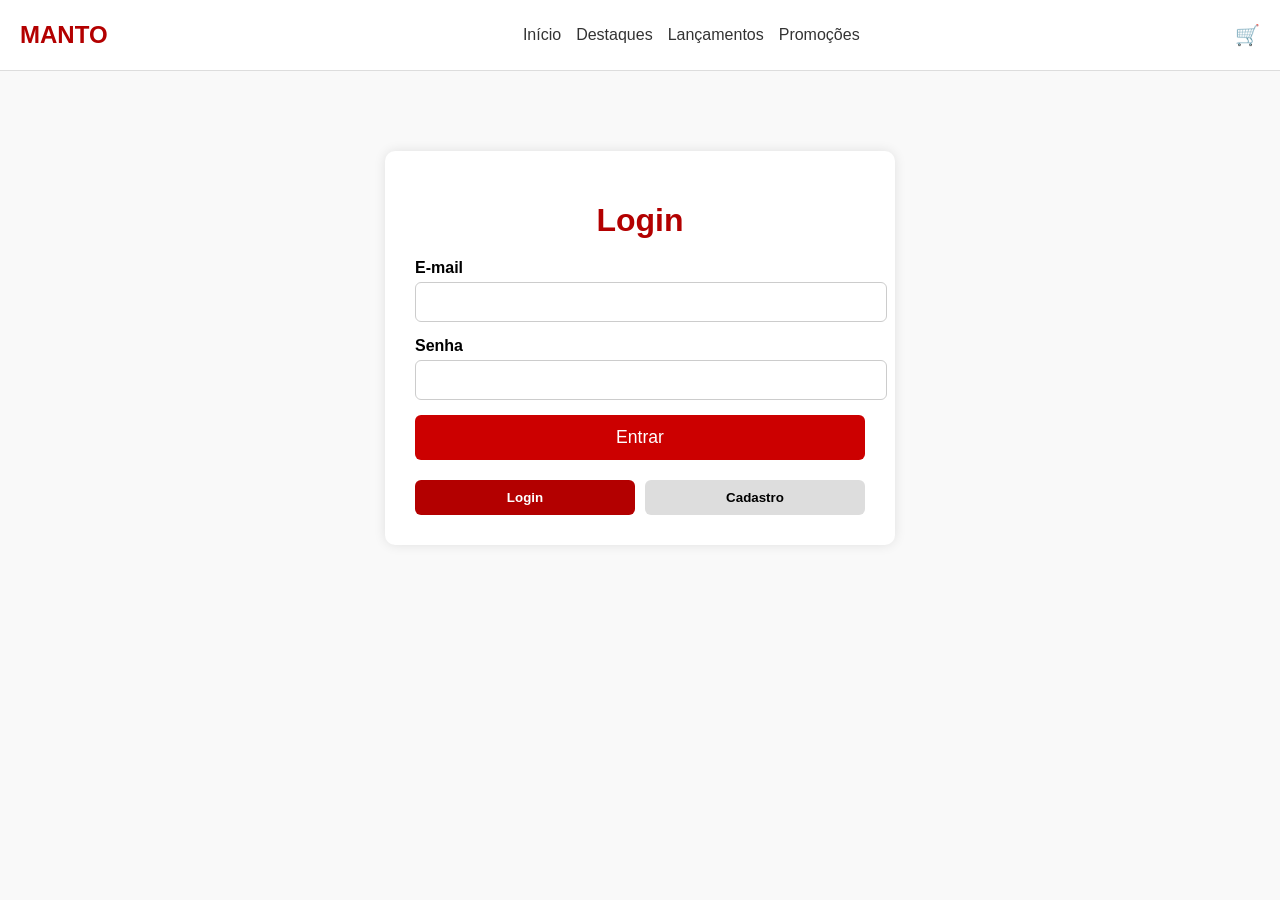
<file: cadastro.html>
<!DOCTYPE html>
<html lang="pt-BR">
<head>
  <meta charset="UTF-8" />
  <meta name="viewport" content="width=device-width, initial-scale=1.0"/>
  <title>Login / Cadastro | MANTO</title>
  <style>
    body {
      font-family: 'Segoe UI', Tahoma, Geneva, Verdana, sans-serif;
      background-color: #f9f9f9;
      margin: 0;
    }

    .container {
      max-width: 450px;
      margin: 80px auto;
      background: white;
      padding: 30px;
      border-radius: 10px;
      box-shadow: 0 0 12px rgba(0,0,0,0.1);
    }

    h1 {
      text-align: center;
      color: #b30000;
      margin-bottom: 20px;
    }

    .form-group {
      margin-bottom: 15px;
    }

    label {
      display: block;
      font-weight: 600;
      margin-bottom: 5px;
    }

    input[type="text"],
    input[type="email"],
    input[type="password"] {
      width: 100%;
      padding: 10px;
      border: 1px solid #ccc;
      border-radius: 6px;
      font-size: 1rem;
    }

    input[type="submit"] {
      width: 100%;
      padding: 12px;
      background-color: #cc0000;
      color: white;
      border: none;
      font-size: 1.1rem;
      border-radius: 6px;
      cursor: pointer;
    }

    input[type="submit"]:hover {
      background-color: #990000;
    }

    .form-container {
      display: none;
    }

    .form-container.active {
      display: block;
    }

    .tabs {
      display: flex;
      justify-content: center;
      margin-top: 20px;
      gap: 10px;
    }

    .tabs button {
      flex: 1;
      padding: 10px;
      font-weight: bold;
      border: none;
      border-radius: 6px;
      background-color: #ddd;
      cursor: pointer;
    }

    .tabs button.active {
      background-color: #b30000;
      color: white;
    }

    .header {
      background-color: white;
      border-bottom: 1px solid #ddd;
      padding: 10px 20px;
      display: flex;
      justify-content: space-between;
      align-items: center;
    }

    .logo {
      font-size: 1.5rem;
      color: #b30000;
      font-weight: bold;
    }

    .navbar .nav-list {
      display: flex;
      list-style: none;
      gap: 15px;
    }

    .nav-list li a {
      text-decoration: none;
      color: #333;
      font-weight: 500;
    }

    .nav-list li a:hover {
      color: #b30000;
    }

    .icons {
      display: flex;
      gap: 10px;
    }

    .icons a {
      font-size: 20px;
      text-decoration: none;
    }
  </style>
</head>
<body>

  <!-- NAVBAR -->
  <header class="header">
    <div class="logo">MANTO</div>
    <nav class="navbar">
      <ul class="nav-list">
        <li><a href="index.html">Início</a></li>
        <li><a href="index.html#produtos">Destaques</a></li>
        <li><a href="index.html#shop">Lançamentos</a></li>
        <li><a href="index.html#Promoção">Promoções</a></li>
      </ul>
    </nav>
    <div class="icons">
      <a href="carrinho.html" title="Carrinho">🛒</a>
    </div>
  </header>

  <!-- CONTEÚDO -->
  <div class="container">
    <!-- Login -->
    <div id="loginForm" class="form-container active">
      <h1>Login</h1>
      <form id="formLogin" method="POST" action="login.php" onsubmit="return loginUsuario(event)">
        <div class="form-group">
          <label for="email">E-mail</label>
          <input type="email" id="email" name="email" required />
        </div>
        <div class="form-group">
          <label for="senha">Senha</label>
          <input type="password" id="senha" name="senha" required />
        </div>
        <div class="form-group">
          <input type="submit" value="Entrar" />
        </div>
      </form>
    </div>

    <!-- Cadastro -->
    <div id="cadastroForm" class="form-container">
      <h1>Cadastro</h1>
      <form id="formCadastro" method="POST" action="cadastrar.php" onsubmit="return cadastrarUsuario(event)">
        <div class="form-group"><label for="nome">Nome Completo</label><input type="text" id="nome" name="nome" required /></div>
        <div class="form-group"><label for="emailCadastro">E-mail</label><input type="email" id="emailCadastro" name="email" required /></div>
        <div class="form-group"><label for="senhaCadastro">Senha</label><input type="password" id="senhaCadastro" name="senha" required /></div>
        <div class="form-group"><label for="telefone">Telefone</label><input type="text" id="telefone" name="telefone" required /></div>
        <div class="form-group"><label for="cep">CEP</label><input type="text" id="cep" name="cep" required /></div>
        <div class="form-group"><label for="logradouro">Logradouro</label><input type="text" id="logradouro" name="logradouro" required readonly /></div>
        <div class="form-group"><label for="numero">Número</label><input type="text" id="numero" name="numero" required /></div>
        <div class="form-group"><label for="bairro">Bairro</label><input type="text" id="bairro" name="bairro" required readonly /></div>
        <div class="form-group"><label for="cidade">Cidade</label><input type="text" id="cidade" name="cidade" required readonly /></div>
        <div class="form-group"><label for="estado">Estado</label><input type="text" id="estado" name="estado" required readonly /></div>
        <div class="form-group"><input type="submit" value="Cadastrar" /></div>
      </form>
    </div>

    <!-- Botões -->
    <div class="tabs">
      <button class="active" onclick="showForm('login')">Login</button>
      <button onclick="showForm('cadastro')">Cadastro</button>
    </div>
  </div>

  <script>
    function showForm(formType) {
      const loginForm = document.getElementById('loginForm');
      const cadastroForm = document.getElementById('cadastroForm');
      const loginBtn = document.querySelector('.tabs button:first-child');
      const cadastroBtn = document.querySelector('.tabs button:last-child');

      if (formType === 'login') {
        loginForm.classList.add('active');
        cadastroForm.classList.remove('active');
        loginBtn.classList.add('active');
        cadastroBtn.classList.remove('active');
      } else {
        cadastroForm.classList.add('active');
        loginForm.classList.remove('active');
        cadastroBtn.classList.add('active');
        loginBtn.classList.remove('active');
      }
    }

    async function cadastrarUsuario(event) {
      event.preventDefault();
      const form = document.getElementById('formCadastro');
      const formData = new FormData(form);

      const response = await fetch('cadastrar.php', {
        method: 'POST',
        body: formData
      });

      const result = await response.json();
      alert(result.mensagem);
      if (result.status === 'ok') window.location.href = 'index.html';
    }

    async function loginUsuario(event) {
      event.preventDefault();
      const form = document.getElementById('formLogin');
      const formData = new FormData(form);

      const response = await fetch('login.php', {
        method: 'POST',
        body: formData
      });

      const result = await response.json();
      alert(result.mensagem);
      if (result.status === 'ok') window.location.href = 'index.html';
    }

    // Busca de endereço via CEP (ViaCEP)
    document.getElementById('cep').addEventListener('blur', async () => {
      const cep = document.getElementById('cep').value.replace(/\D/g, '');

      if (cep.length === 8) {
        const response = await fetch(`https://viacep.com.br/ws/${cep}/json/`);
        const data = await response.json();

        if (!data.erro) {
          document.getElementById('logradouro').value = data.logradouro;
          document.getElementById('bairro').value = data.bairro;
          document.getElementById('cidade').value = data.localidade;
          document.getElementById('estado').value = data.uf;
        } else {
          alert('CEP não encontrado.');
        }
      } else {
        alert('CEP inválido. Digite 8 números.');
      }
    });
  </script>
</body>
</html>
</file>
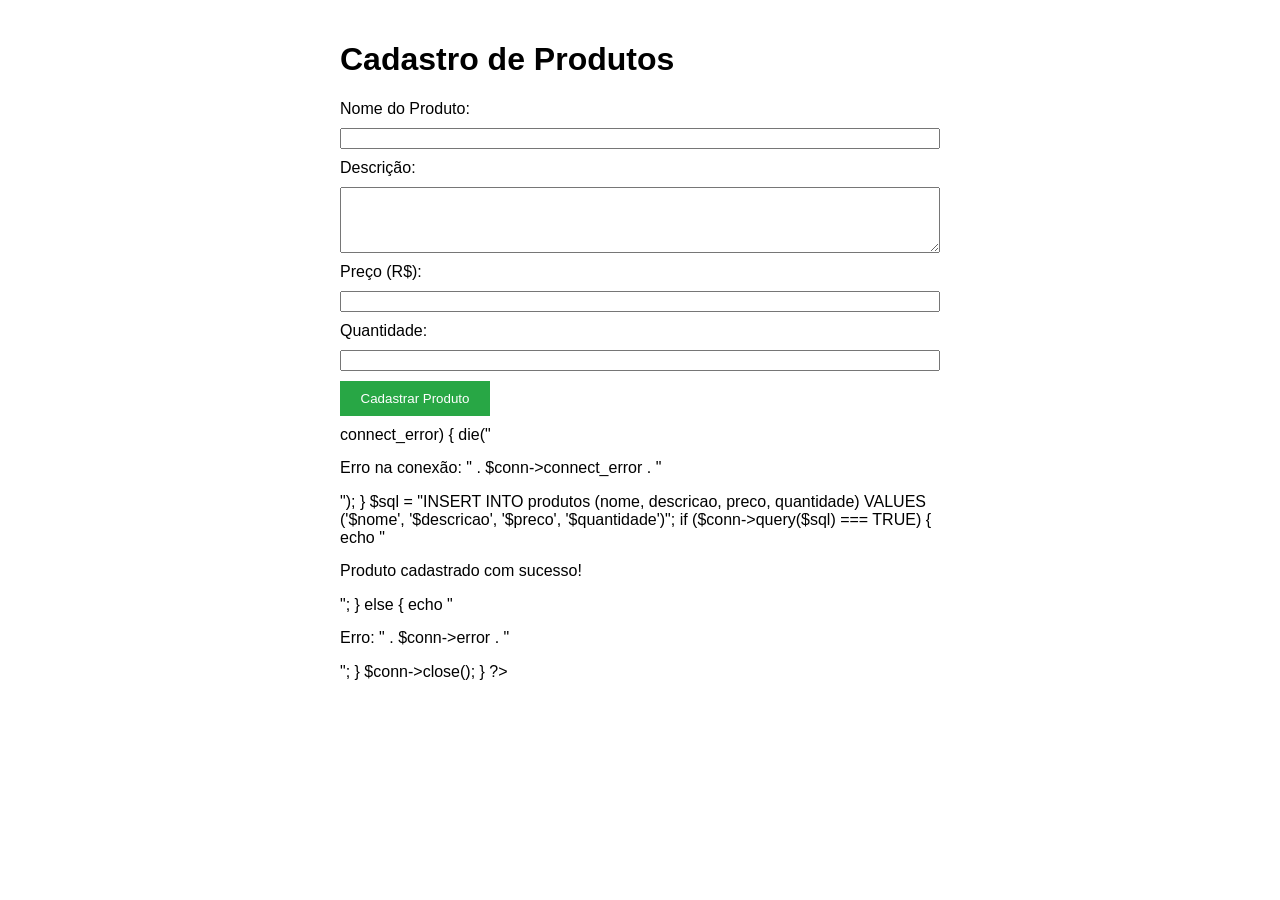
<file: cadastro_produto.html>
<!DOCTYPE html>
<html lang="pt-BR">
<head>
    <meta charset="UTF-8">
    <title>Cadastro de Produtos</title>
    <style>
        body {
            font-family: Arial, sans-serif;
            padding: 20px;
            max-width: 600px;
            margin: auto;
        }
        form {
            display: flex;
            flex-direction: column;
        }
        label, input, textarea {
            margin-bottom: 10px;
        }
        input[type="submit"] {
            width: 150px;
            padding: 10px;
            background-color: #28a745;
            color: white;
            border: none;
            cursor: pointer;
        }
        .mensagem {
            margin-top: 15px;
        }
    </style>
</head>
<body>
    <h1>Cadastro de Produtos</h1>
    <form method="POST" action="">
        <label>Nome do Produto:</label>
        <input type="text" name="nome" required>

        <label>Descrição:</label>
        <textarea name="descricao" rows="4"></textarea>

        <label>Preço (R$):</label>
        <input type="number" name="preco" step="0.01" required>

        <label>Quantidade:</label>
        <input type="number" name="quantidade" required>

        <input type="submit" value="Cadastrar Produto">
    </form>

    <?php
    if ($_SERVER["REQUEST_METHOD"] == "POST") {
        $nome = $_POST["nome"];
        $descricao = $_POST["descricao"];
        $preco = $_POST["preco"];
        $quantidade = $_POST["quantidade"];

        $conn = new mysqli("localhost", "root", "", "estoque");

        if ($conn->connect_error) {
            die("<p class='mensagem'>Erro na conexão: " . $conn->connect_error . "</p>");
        }

        $sql = "INSERT INTO produtos (nome, descricao, preco, quantidade)
                VALUES ('$nome', '$descricao', '$preco', '$quantidade')";

        if ($conn->query($sql) === TRUE) {
            echo "<p class='mensagem'>Produto cadastrado com sucesso!</p>";
        } else {
            echo "<p class='mensagem'>Erro: " . $conn->error . "</p>";
        }

        $conn->close();
    }
    ?>
</body>
</html>
</file>
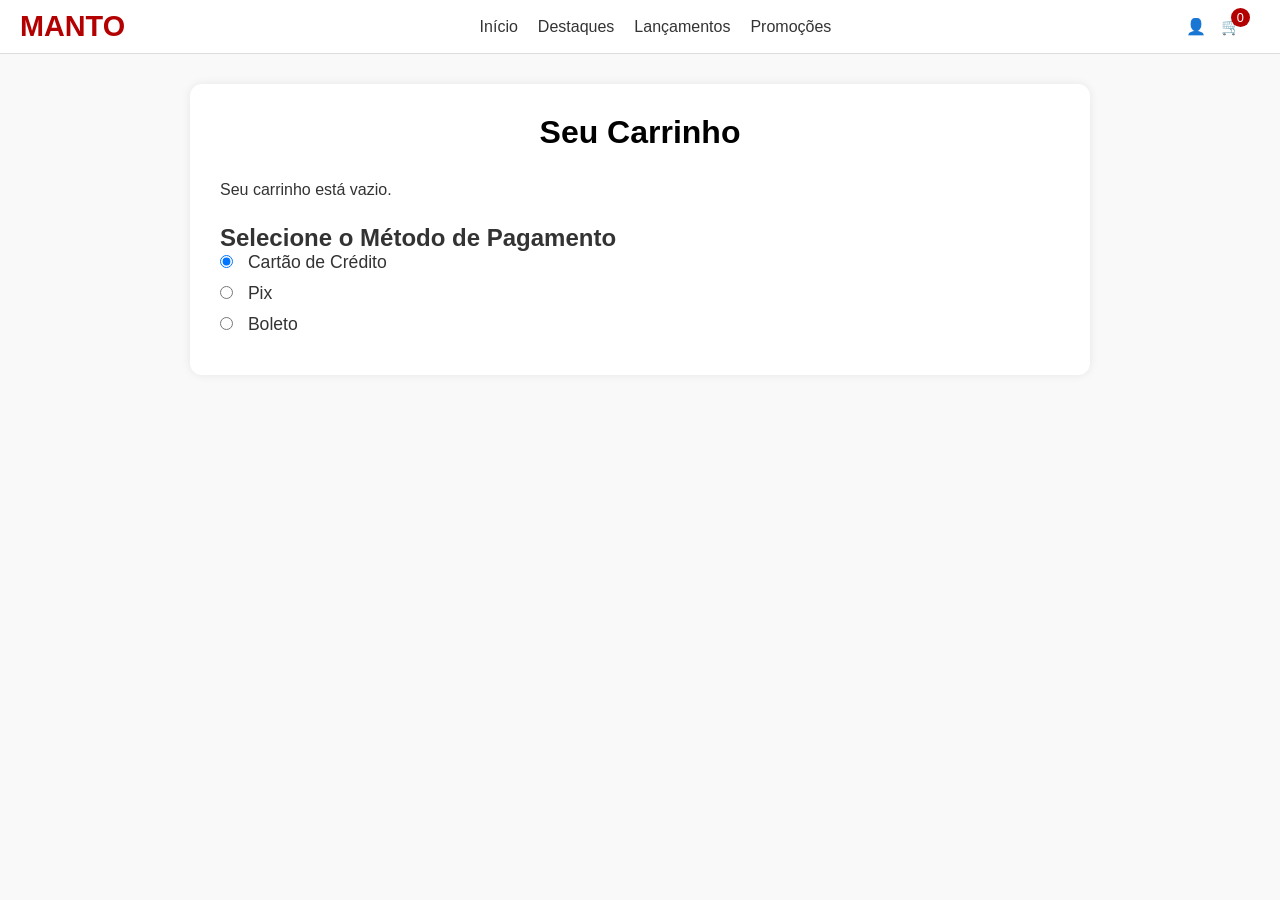
<file: carrinho.html>
<!DOCTYPE html>
<html lang="pt-BR">
<head>
  <meta charset="UTF-8" />
  <meta name="viewport" content="width=device-width, initial-scale=1.0"/>
  <title>Carrinho de Compras</title>
  <style>
    * {
      margin: 0;
      padding: 0;
      box-sizing: border-box;
    }

    body {
      font-family: 'Segoe UI', Tahoma, Geneva, Verdana, sans-serif;
      background-color: #f9f9f9;
      color: #333;
    }

    .header {
      background-color: #fff;
      border-bottom: 1px solid #ddd;
      padding: 10px 20px;
      display: flex;
      justify-content: space-between;
      align-items: center;
      flex-wrap: wrap;
      position: sticky;
      top: 0;
      z-index: 100;
    }

    .logo {
      font-size: 1.8rem;
      font-weight: bold;
      color: #b30000;
    }

    .navbar .nav-list {
      display: flex;
      list-style: none;
      gap: 20px;
    }

    .nav-list li a {
      text-decoration: none;
      color: #333;
      font-weight: 500;
      transition: color 0.2s;
    }

    .nav-list li a:hover {
      color: #b30000;
    }

    .icons {
      display: flex;
      gap: 15px;
      align-items: center;
    }

    .icon-link {
      text-decoration: none;
    }

    .icon {
      width: 24px;
      height: 24px;
    }

    .contador-carrinho {
      background: #b30000;
      color: white;
      border-radius: 50%;
      padding: 2px 6px;
      font-size: 0.8rem;
      position: relative;
      top: -10px;
      right: 10px;
    }

    .carrinho-container {
      max-width: 900px;
      margin: 30px auto;
      background: white;
      padding: 30px;
      border-radius: 12px;
      box-shadow: 0 0 10px rgba(0,0,0,0.08);
    }

    h1 {
      text-align: center;
      margin-bottom: 30px;
      font-size: 2rem;
      color: #000000;
    }

    .item-carrinho {
      display: flex;
      align-items: center;
      margin-bottom: 20px;
      padding-bottom: 15px;
      border-bottom: 1px solid #e0e0e0;
      position: relative;
    }

    .item-carrinho img {
      width: 100px;
      height: auto;
      margin-right: 20px;
      border-radius: 8px;
    }

    .produto-info {
      flex: 1;
    }

    .produto-info h3 {
      margin-bottom: 5px;
      color: #000000;
    }

    .produto-info p {
      margin: 3px 0;
      font-size: 0.95rem;
      color: #000000;
    }

    .preco {
      font-weight: bold;
      font-size: 1.1rem;
      color: #000000;
    }

    .btn-remover {
      background-color: transparent;
      color: #e60000;
      border: 1px solid #e60000;
      padding: 6px 12px;
      border-radius: 6px;
      cursor: pointer;
      transition: all 0.3s ease;
      font-size: 0.85rem;
    }

    .btn-remover:hover {
      background-color: #e60000;
      color: white;
    }

    .resumo {
      text-align: right;
      margin-top: 20px;
      font-size: 1.2rem;
      font-weight: bold;
      color: #000000;
    }

    .btn-finalizar {
      width: 100%;
      padding: 14px;
      background-color: #cc0000;
      color: white;
      border: none;
      border-radius: 8px;
      font-size: 1.1rem;
      margin-top: 25px;
      cursor: pointer;
      transition: background 0.3s ease;
    }

    .btn-finalizar:hover {
      background-color: #990000;
    }

    .metodo-pagamento {
      margin-top: 25px;
    }

    .metodo-pagamento label {
      display: block;
      margin-bottom: 10px;
      font-size: 1.1rem;
    }

    #dados-cartao {
      display: none;
    }

    input[type="text"] {
      padding: 10px;
      width: 100%;
      margin-bottom: 10px;
      border: 1px solid #ccc;
      border-radius: 6px;
    }

    input[type="radio"] {
      margin-right: 10px;
    }

    @media screen and (max-width: 600px) {
      .item-carrinho {
        flex-direction: column;
        align-items: flex-start;
      }

      .item-carrinho img {
        margin-bottom: 10px;
      }

      .resumo {
        text-align: left;
      }

      .navbar .nav-list {
        flex-direction: column;
        gap: 10px;
      }
    }
  </style>
</head>
<body>

  <!-- NAVBAR -->
  <header class="header">
    <div class="logo">MANTO</div>
    <nav class="navbar">
      <ul class="nav-list">
        <li><a href="index.html">Início</a></li>
        <li><a href="index.html#produtos">Destaques</a></li>
        <li><a href="index.html#shop">Lançamentos</a></li>
        <li><a href="index.html#Promoção">Promoções</a></li>
      </ul>
    </nav>
    <div class="icons">
      <a href="cadastro.html" class="icon-link" title="Conta">👤</a>
      <a href="carrinho.html" class="icon-link" title="Carrinho">🛒<span class="contador-carrinho" id="contadorCarrinho">0</span></a>
    </div>
  </header>

  <!-- CARRINHO -->
  <div class="carrinho-container">
    <h1>Seu Carrinho</h1>
    <div id="itens-carrinho"></div>
    <div class="resumo" id="totalCarrinho">Total: R$ 0,00</div>

    <div class="metodo-pagamento">
      <h2>Selecione o Método de Pagamento</h2>
      <label>
        <input type="radio" name="pagamento" value="cartao" checked> Cartão de Crédito
      </label>
      <label>
        <input type="radio" name="pagamento" value="pix"> Pix
      </label>
      <label>
        <input type="radio" name="pagamento" value="boleto"> Boleto
      </label>

      <div id="dados-cartao" style="margin-top: 20px;">
        <input type="text" placeholder="Número do Cartão" id="numCartao">
        <input type="text" placeholder="Nome no Cartão" id="nomeCartao">
        <input type="text" placeholder="Validade (MM/AA)" id="validadeCartao">
        <input type="text" placeholder="CVV" id="cvvCartao">
      </div>
    </div>

    <button class="btn-finalizar" id="finalizarCompra">Finalizar Compra</button>
  </div>

  <script>
    let itensCarrinho = JSON.parse(localStorage.getItem('carrinho')) || [];
    const container = document.getElementById('itens-carrinho');
    const totalEl = document.getElementById('totalCarrinho');
    const contadorCarrinho = document.getElementById('contadorCarrinho');

    function atualizarCarrinho() {
      container.innerHTML = "";
      let total = 0;

      if (itensCarrinho.length === 0) {
        container.innerHTML = "<p>Seu carrinho está vazio.</p>";
        document.getElementById('finalizarCompra').style.display = 'none';
        totalEl.style.display = 'none';
        contadorCarrinho.textContent = "0";
        return;
      }

      itensCarrinho.forEach((produto, index) => {
        const precoNumerico = parseFloat(produto.preco.replace("R$", "").replace(",", "."));
        total += precoNumerico;

        const div = document.createElement('div');
        div.classList.add('item-carrinho');
        div.innerHTML = `
          <img src="${produto.imagem}" alt="${produto.nome}">
          <div class="produto-info">
            <h3>${produto.nome}</h3>
            <p><strong>Tamanho:</strong> ${produto.tamanho}</p>
            <p class="preco">${produto.preco}</p>
          </div>
          <button class="btn-remover" onclick="removerItem(${index})">Remover</button>
        `;
        container.appendChild(div);
      });

      totalEl.textContent = `Total: R$ ${total.toFixed(2).replace(".", ",")}`;
      contadorCarrinho.textContent = itensCarrinho.length;
    }

    function removerItem(index) {
      itensCarrinho.splice(index, 1);
      localStorage.setItem('carrinho', JSON.stringify(itensCarrinho));
      atualizarCarrinho();
    }

    document.querySelectorAll('input[name="pagamento"]').forEach(radio => {
      radio.addEventListener('change', () => {
        const dadosCartao = document.getElementById('dados-cartao');
        dadosCartao.style.display = (radio.value === "cartao") ? 'block' : 'none';
      });
    });

    document.getElementById('finalizarCompra').addEventListener('click', () => {
      const metodo = document.querySelector('input[name="pagamento"]:checked').value;

      if (metodo === "cartao") {
        const num = document.getElementById('numCartao').value.trim();
        const nome = document.getElementById('nomeCartao').value.trim();
        const validade = document.getElementById('validadeCartao').value.trim();
        const cvv = document.getElementById('cvvCartao').value.trim();

        if (!num || !nome || !validade || !cvv) {
          alert("Por favor, preencha todos os dados do cartão.");
          return;
        }
      }

      alert(`Compra finalizada com sucesso via ${metodo.toUpperCase()}!`);
      localStorage.removeItem('carrinho');
      location.reload();
    });

    atualizarCarrinho();
  </script>
</body>
</html>
</file>
